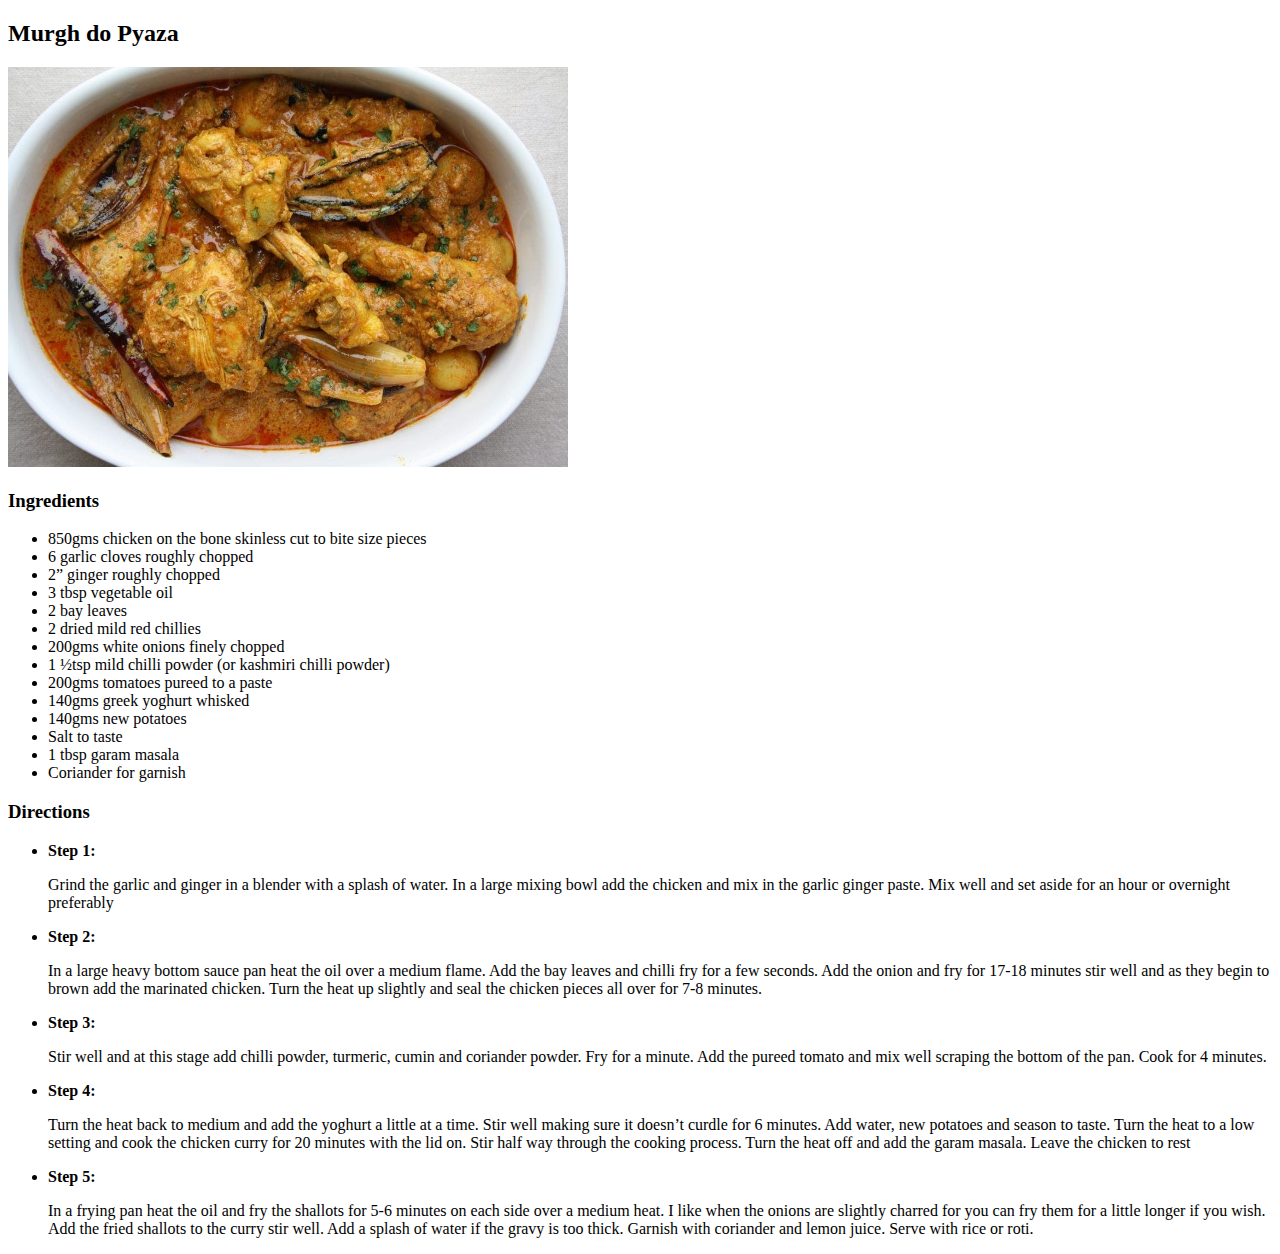
<file: recipes/dopyaza.html>
<!DOCTYPE html>
<html>
    <head>
        <meta charset="UTF-8">
        <title>Dopyaza Recipe</title>
        <link rel="stylesheet" href="../style.css">
    </head>
    <body class="recipe">
        <h2>Murgh do Pyaza</h2>
        <img src="../images/dopyaza.jpg" alt="chicken dopyaza" height="400" width="560">
        <h3>Ingredients</h3>
        <ul>
            <li>850gms chicken on the bone skinless cut to bite size pieces</li>
            
            <li>6 garlic cloves roughly chopped</li>

            <li>2” ginger roughly chopped </li>
            <li> 3 tbsp vegetable oil</li>
            <li> 2 bay leaves</li>
            <li>2 dried mild red chillies </li>
            <li>200gms white onions finely chopped </li>
            <li> 1 ½tsp mild chilli powder (or kashmiri chilli powder)</li>
            <li> 200gms tomatoes pureed to a paste</li>
            <li>140gms greek yoghurt whisked   
             </li>
            <li>140gms new potatoes
            
             </li>
            <li>Salt to taste </li>
            <li>1 tbsp garam masala </li>
            <li>Coriander for garnish </li>
        </ul>

        <h3>Directions</h3>
        <ul>
            <li><b>Step 1:</b></li>
            <p>
                Grind the garlic and ginger in a blender with a splash of water. In a large mixing bowl add the chicken and mix in the garlic ginger paste. Mix well and set aside for an hour or overnight preferably
            </p>
            <li><b>Step 2:</b></li>
            <p>
                In a large heavy bottom sauce pan heat the oil over a medium flame. Add the bay leaves and chilli fry for a few seconds. Add the onion and fry for 17-18 minutes stir well and as they begin to brown add the marinated chicken. Turn the heat up slightly and seal the chicken pieces all over for 7-8 minutes.
            </p>
            <li><b>Step 3:</b></li>
            <p>
                Stir well and at this stage add chilli powder, turmeric, cumin and coriander powder. Fry for a minute. Add the pureed tomato and mix well scraping the bottom of the pan. Cook for 4 minutes.
            </p>
            <li><b>Step 4:</b></li>
            <p>
                Turn the heat back to medium and add the yoghurt a little at a time. Stir well making sure it doesn’t curdle for 6 minutes. Add water, new potatoes and season to taste. Turn the heat to a low setting and cook the chicken curry for 20 minutes with the lid on. Stir half way through the cooking process. Turn the heat off and add the garam masala. Leave the chicken to rest
            </p>
            <li><b>Step 5:</b></li>
            <p>
                In a frying pan heat the oil and fry the shallots for 5-6 minutes on each side over a medium heat. I like when the onions are slightly charred for you can fry them for a little longer if you wish. Add the fried shallots to the curry stir well. Add a splash of water if the gravy is too thick. Garnish with coriander and lemon juice. Serve with rice or roti.
            </p>
        </ul>

    </body>
</html>
</file>
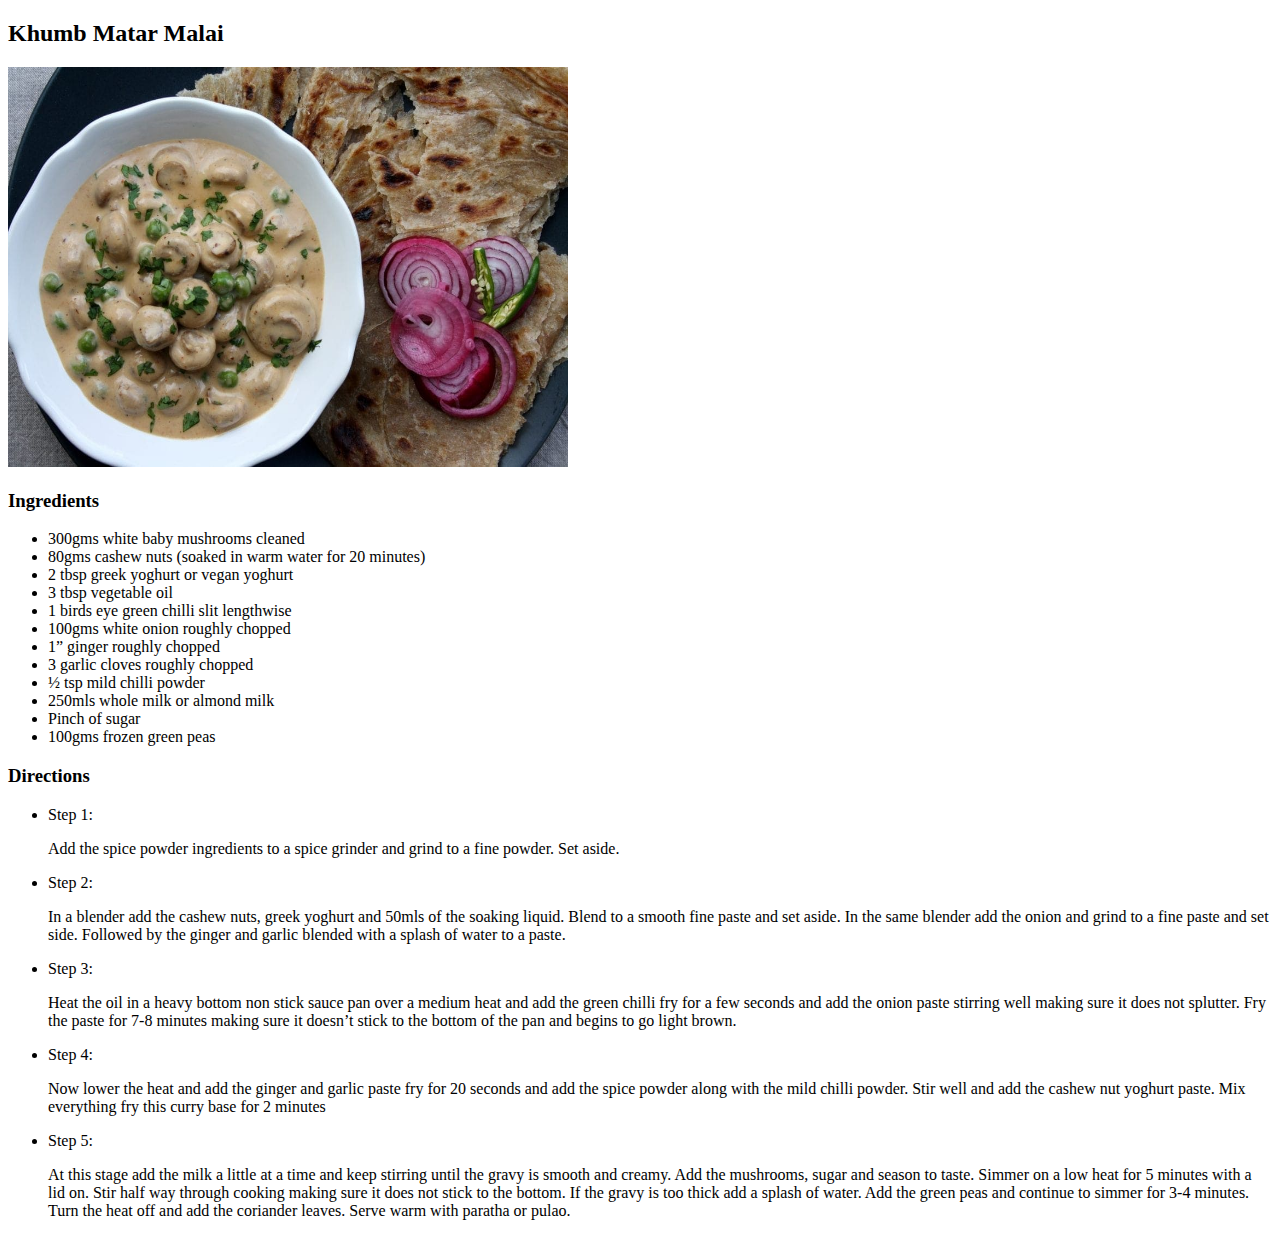
<file: recipes/mushroom.html>
<!DOCTYPE html>
<html>
    <head>
        <meta charset="UTF-8">
        <title>Mushroom Recipe</title>
        <link rel="stylesheet" href="../style.css">

    </head>
    <body>
        <h2>Khumb Matar Malai</h2>
        <img src="../images/mushroom.jpg" aKhumb Matar Malailt="chicken dopyaza" height="400" width="560">
        <h3>Ingredients</h3>
        <ul>
            <li>300gms white baby mushrooms cleaned </li>
            <li> 80gms cashew nuts (soaked in warm water for 20 minutes)</li>
            <li>2 tbsp greek yoghurt or vegan yoghurt </li>
            <li> 3 tbsp vegetable oil</li>
            <li>1 birds eye green chilli slit lengthwise </li>
            <li> 100gms white onion roughly chopped</li>
            <li>1” ginger roughly chopped </li>
            <li> 3 garlic cloves roughly chopped</li>
            <li>½ tsp mild chilli powder </li>
            <li> 250mls whole milk or almond milk</li>
            <li> Pinch of sugar</li>
            <Li>100gms frozen green peas</Li>
        </ul>

        <h3>Directions</h3>
        <ul>
         <li>Step 1:</li>
         <p>
            Add the spice powder ingredients to a spice grinder and grind to a fine powder. Set aside.
         </p>
         <li>Step 2:</li>
         <p>In a blender add the cashew nuts, greek yoghurt and 50mls of the soaking liquid. Blend to a smooth fine paste and set aside. In the same blender add the onion and grind to a fine paste and set side. Followed by the ginger and garlic blended with a splash of water to a paste.
         </p>
         <li>Step 3:</li>
         <p>Heat the oil in a heavy bottom non stick sauce pan over a medium heat and add the green chilli fry for a few seconds and add the onion paste stirring well making sure it does not splutter. Fry the paste for 7-8 minutes making sure it doesn’t stick to the bottom of the pan and begins to go light brown.
         </p>
         <li>Step 4:</li>
         <p>
            Now lower the heat and add the ginger and garlic paste fry for 20 seconds and add the spice powder along with the mild chilli powder. Stir well and add the cashew nut yoghurt paste. Mix everything fry this curry base for 2 minutes
         </p>
         <li>Step 5:</li>
         <p>At this stage add the milk a little at a time and keep stirring until the gravy is smooth and creamy. Add the mushrooms, sugar and season to taste. Simmer on a low heat for 5 minutes with a lid on. Stir half way through cooking making sure it does not stick to the bottom. If the gravy is too thick add a splash of water. Add the green peas and continue to simmer for 3-4 minutes. Turn the heat off and add the coriander leaves. Serve warm with paratha or pulao.
         </p>
        </ul>

    </body>
</html>
</file>
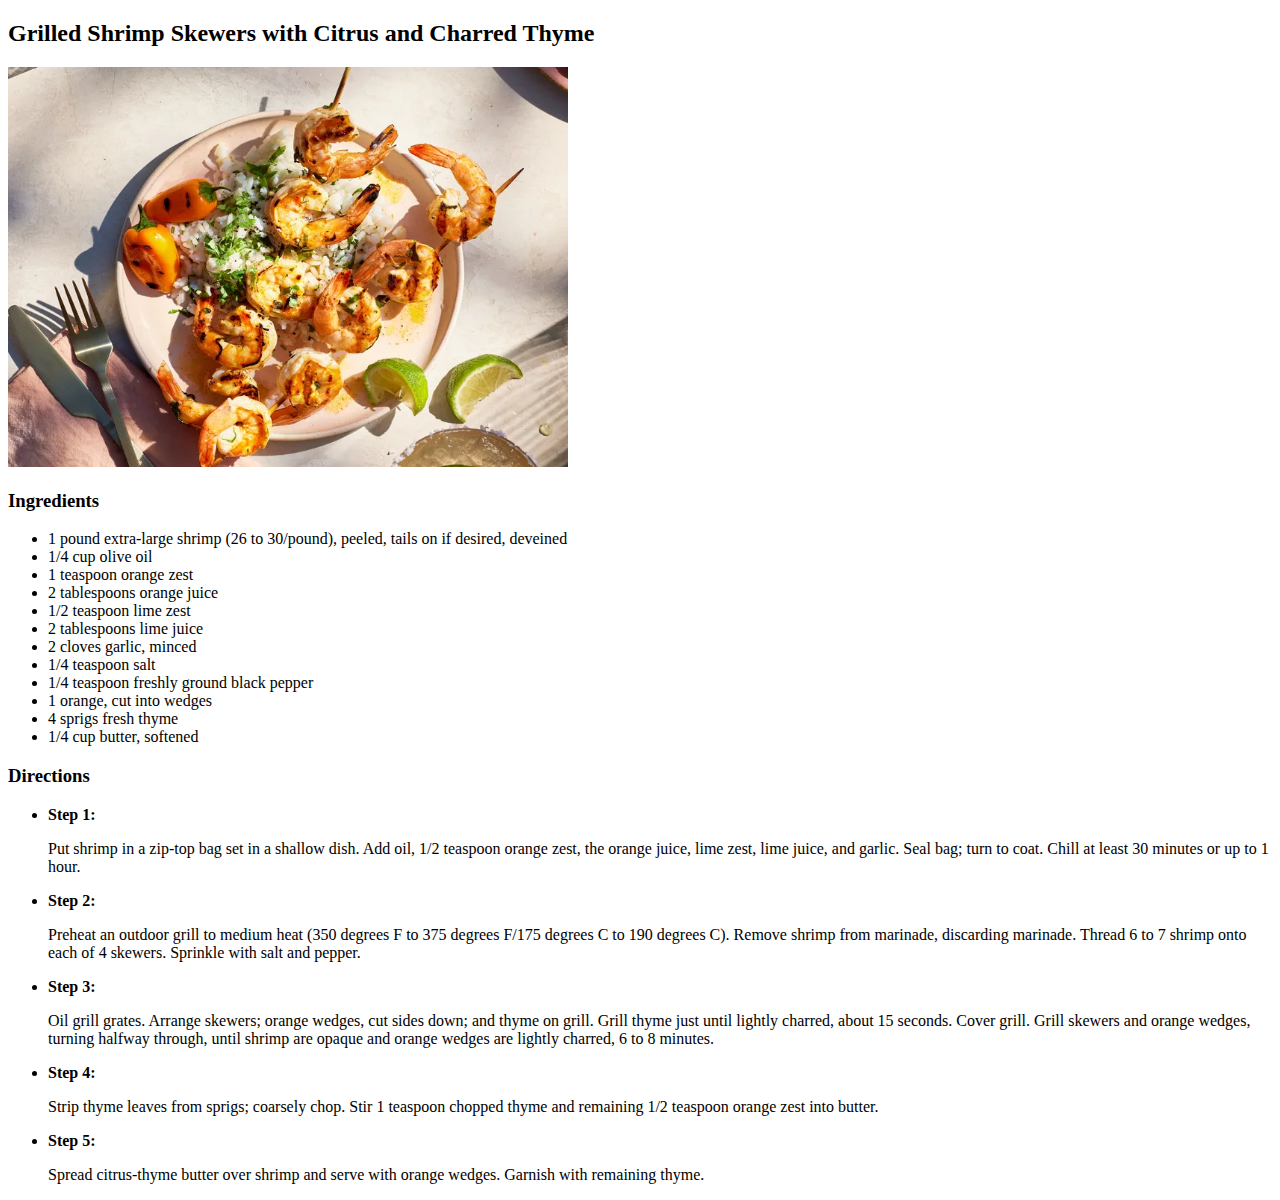
<file: recipes/shrimp.html>
<!DOCTYPE html>
<html>
    <head>
        <meta charset="UTF-8">
        <title>Shrimp Recipe</title>
        <link rel="stylesheet" href="../style.css">

    </head>
    <body>
        <h2>Grilled Shrimp Skewers with Citrus and Charred Thyme</h2>
        <img src="../images/shrimp.webp" alt="shrimp" height="400" width="560">
        <h3>Ingredients</h3>
        <ul>
            <li>1 pound extra-large shrimp (26 to 30/pound), peeled, tails on if desired, deveined</li>
            
            <li>1/4 cup olive oil</li>

            <li>1 teaspoon orange zest</li> 
                
            <li>2 tablespoons orange juice</li>
                
            <li>1/2 teaspoon lime zest</li> 
                
            <li>2 tablespoons lime juice</li>
                
            <li> 2 cloves garlic, minced</li>
                
            <li>1/4 teaspoon salt</li>
                
            <li>1/4 teaspoon freshly ground black pepper</li>
                
            <li>1 orange, cut into wedges</li>
                
            <li>4 sprigs fresh thyme</li>
                
            <li>1/4 cup butter, softened</li>
        </ul>

        <h3>Directions</h3>
        <ul>
            <li><b>Step 1:</b></li>
            <p>Put shrimp in a zip-top bag set in a shallow dish. Add oil, 1/2 teaspoon orange zest, the orange juice, lime zest, lime juice, and garlic. Seal bag; turn to coat. Chill at least 30 minutes or up to 1 hour.
            </p>
            <li><b>Step 2:</b></li>
            <p>Preheat an outdoor grill to medium heat (350 degrees F to 375 degrees F/175 degrees C to 190 degrees C). Remove shrimp from marinade, discarding marinade. Thread 6 to 7 shrimp onto each of 4 skewers. Sprinkle with salt and pepper. 
            </p>
            <li><b>Step 3:</b></li>
            <p>Oil grill grates. Arrange skewers; orange wedges, cut sides down; and thyme on grill. Grill thyme just until lightly charred, about 15 seconds. Cover grill. Grill skewers and orange wedges, turning halfway through, until shrimp are opaque and orange wedges are lightly charred, 6 to 8 minutes.
            </p>
            <li><b>Step 4:</b></li>
            <p>Strip thyme leaves from sprigs; coarsely chop. Stir 1 teaspoon chopped thyme and remaining 1/2 teaspoon orange zest into butter. 
            </p>
            <li><b>Step 5:</b></li>
            <p>Spread citrus-thyme butter over shrimp and serve with orange wedges. Garnish with remaining thyme.
            </p>        
        </ul>

    </body>
</html>
</file>
<file: style.css>
body{
background-image: url(https://w0.peakpx.com/wallpaper/334/304/HD-wallpaper-plain-sage-green-sage-green.jpg);
}

.dish{
    text-align: center;
}

.recipe{
    background-image: url(https://w0.peakpx.com/wallpaper/334/304/HD-wallpaper-plain-sage-green-sage-green.jpg);
    

}

.center{
    display: block;
    margin-left: auto;
    margin-right: auto;
}

.header{
    background-color: rgb(224, 211, 197);
    padding: 1px;
    width: 800px;
    margin: auto;
    margin-top: 20px;

    
}

.title{
    font-size: 20px;
    width: 400px;
    padding: 0px;

margin-left: 40px;
margin-bottom: 40px;
background-color:rgba(224, 211, 197, 0.5) ;
}

.intro{
    font-size: 26px;
    padding: 8px;
    margin: auto;
    text-align: center;
    color: rgba(97, 71, 71, 0.918);
}

.recipes{
    margin-left :40px;
    font-size: 26px;
    max-width: 1200px;
    color: rgb(73, 66, 56);
}
</file>
